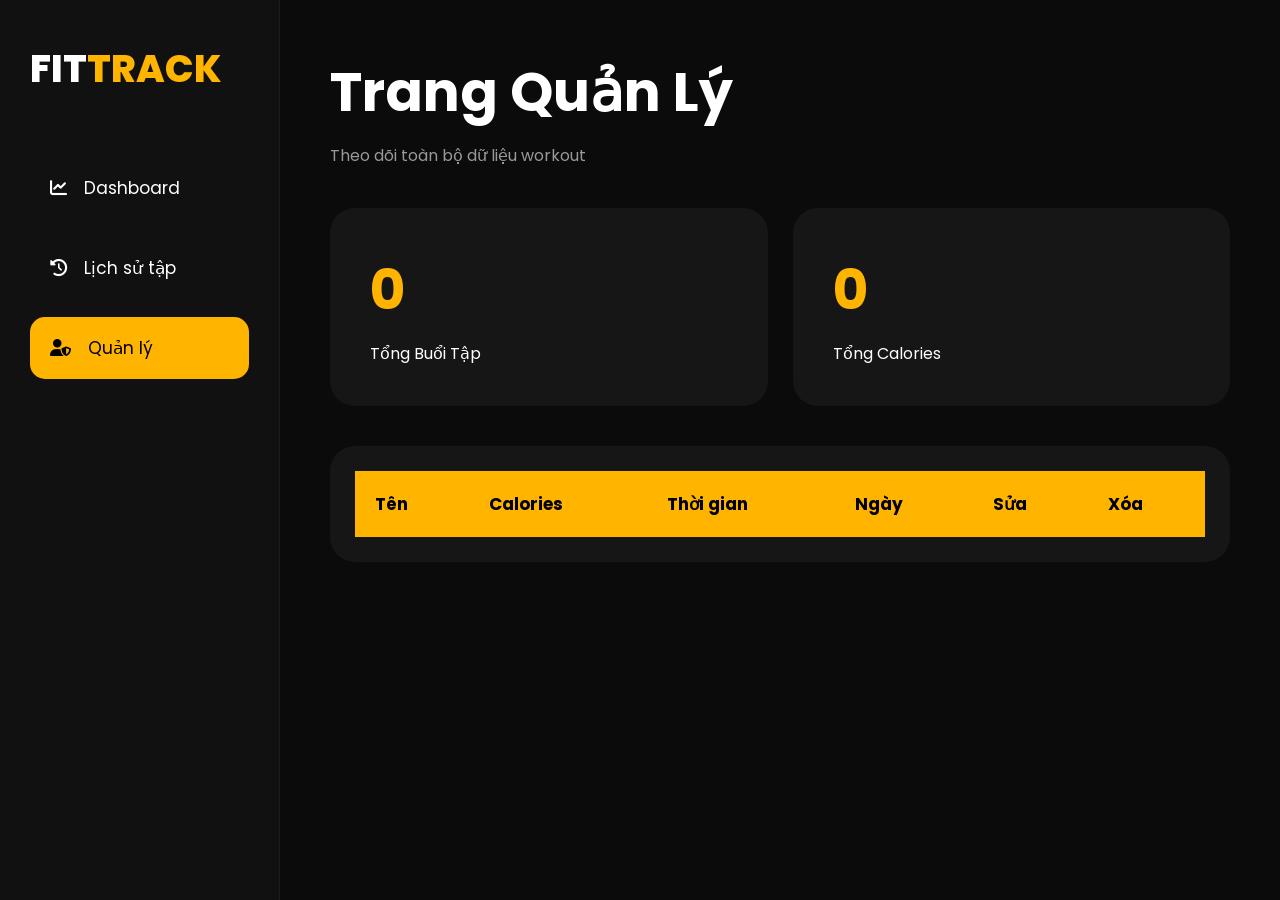
<file: admin.html>
<!DOCTYPE html>
<html lang="vi">
<head>

    <meta charset="UTF-8">

    <meta
        name="viewport"
        content="width=device-width, initial-scale=1.0"
    >

    <title>FitTrack Admin</title>

    <link rel="stylesheet" href="style.css">

    <link
        rel="stylesheet"
        href="https://cdnjs.cloudflare.com/ajax/libs/font-awesome/6.5.1/css/all.min.css"
    >

</head>

<body>

    <div class="admin-layout">

        <!-- SIDEBAR -->

        <aside class="sidebar">

            <div class="sidebar-logo">

                FIT<span>TRACK</span>

            </div>

            <nav class="sidebar-menu">

                <a href="index.html">

                    <i class="fa-solid fa-chart-line"></i>

                    Dashboard

                </a>

                <a href="history.html">

                    <i class="fa-solid fa-clock-rotate-left"></i>

                    Lịch sử tập

                </a>

                <a class="active" href="admin.html">

                    <i class="fa-solid fa-user-shield"></i>

                    Quản lý

                </a>

            </nav>

        </aside>

        <!-- MAIN -->

        <main class="admin-main">

            <div class="admin-header">

                <h1>Trang Quản Lý</h1>

                <p>
                    Theo dõi toàn bộ dữ liệu workout
                </p>

            </div>

            <!-- STATS -->

            <div class="admin-stats">

                <div class="admin-card">

                    <h2 id="adminTotalWorkout">0</h2>

                    <p>Tổng Buổi Tập</p>

                </div>

                <div class="admin-card">

                    <h2 id="adminCalories">0</h2>

                    <p>Tổng Calories</p>

                </div>

            </div>

            <!-- TABLE -->

            <div class="table-wrapper">

                <table>

                    <thead>

                        <tr>

                            <th>Tên</th>

                            <th>Calories</th>

                            <th>Thời gian</th>

                            <th>Ngày</th>

                            <th>Sửa</th>

                            <th>Xóa</th>

                        </tr>

                    </thead>

                    <tbody id="adminBody">

                    </tbody>

                </table>

            </div>

        </main>

    </div>

    <script src="app.js"></script>

</body>
</html>
</file>
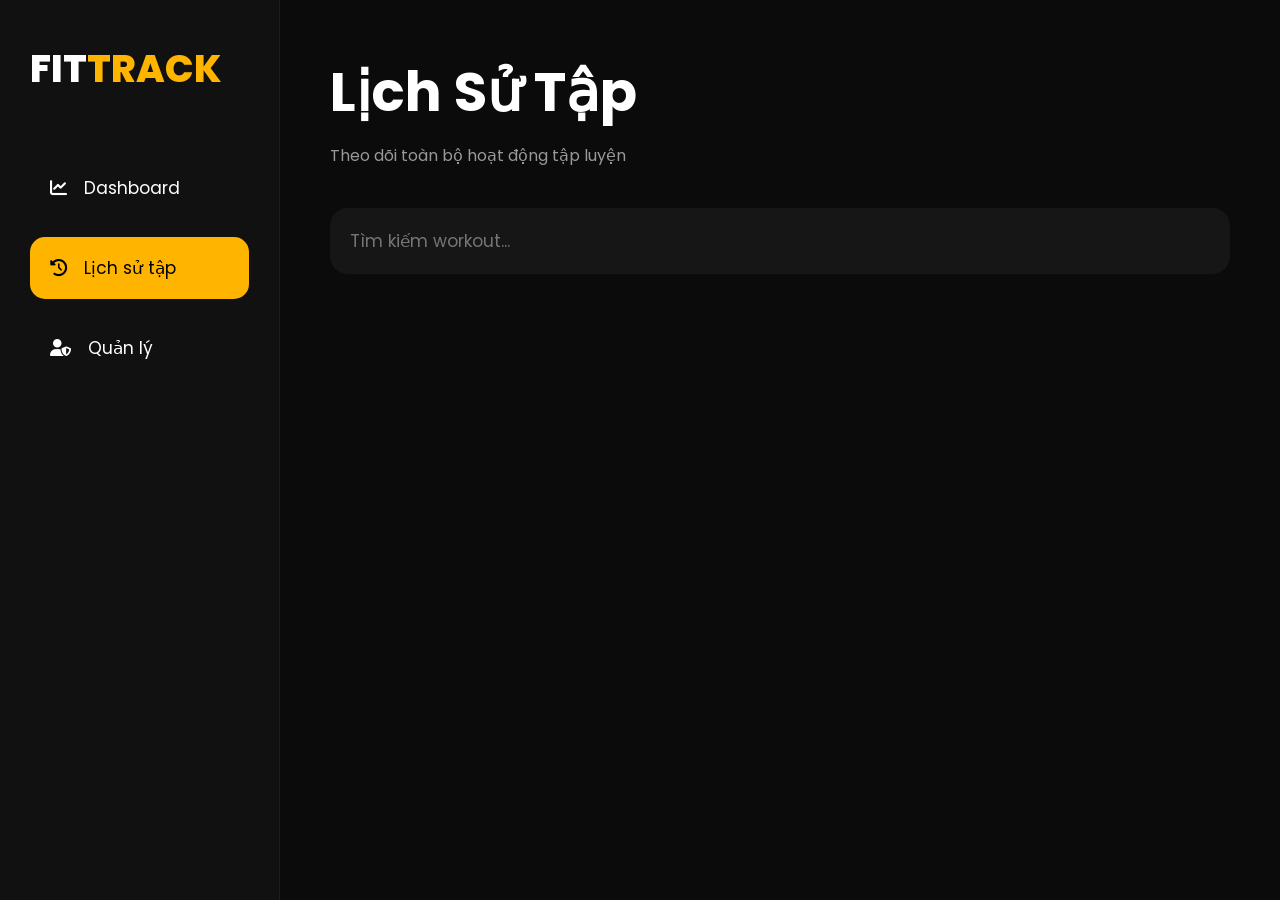
<file: history.html>
<!DOCTYPE html>
<html lang="vi">
<head>

    <meta charset="UTF-8">

    <meta
        name="viewport"
        content="width=device-width, initial-scale=1.0"
    >

    <title>Workout History</title>

    <link rel="stylesheet" href="style.css">

    <link
        rel="stylesheet"
        href="https://cdnjs.cloudflare.com/ajax/libs/font-awesome/6.5.1/css/all.min.css"
    >

</head>

<body>

    <div class="history-layout">

        <!-- SIDEBAR -->

        <aside class="sidebar">

            <div class="sidebar-logo">

                FIT<span>TRACK</span>

            </div>

            <nav class="sidebar-menu">

                <a href="index.html">

                    <i class="fa-solid fa-chart-line"></i>

                    Dashboard

                </a>

                <a class="active" href="history.html">

                    <i class="fa-solid fa-clock-rotate-left"></i>

                    Lịch sử tập

                </a>

                <a href="admin.html">

                    <i class="fa-solid fa-user-shield"></i>

                    Quản lý

                </a>

            </nav>

        </aside>

        <!-- MAIN -->

        <main class="history-main">

            <div class="history-header">

                <h1>Lịch Sử Tập</h1>

                <p>
                    Theo dõi toàn bộ hoạt động tập luyện
                </p>

            </div>

            <!-- SEARCH -->

            <div class="search-box">

                <input
                    type="text"
                    id="searchInput"
                    placeholder="Tìm kiếm workout..."
                    onkeyup="searchWorkout()"
                >

            </div>

            <!-- WORKOUTS -->

            <div
                id="historyContainer"
                class="history-grid"
            >

            </div>

        </main>

    </div>

    <script src="app.js"></script>

</body>
</html>
</file>
<file: style.css>
@import url('https://fonts.googleapis.com/css2?family=Poppins:wght@300;400;500;600;700;800;900&display=swap');

*{
    margin:0;
    padding:0;
    box-sizing:border-box;
    font-family:'Poppins',sans-serif;
    scroll-behavior:smooth;
}

:root{

    --bg:#070707;
    --card:#111111;
    --card2:#181818;
    --yellow:#ffb400;
    --text:#ffffff;
    --gray:#a9a9a9;
    --red:#ff3b5c;

}

body{

    background:var(--bg);
    color:var(--text);
    overflow-x:hidden;

}

body.light-mode{

    --bg:#f5f5f5;
    --card:#ffffff;
    --card2:#f1f1f1;
    --text:#111111;
    --gray:#555555;

}

/* SCROLLBAR */

::-webkit-scrollbar{
    width:10px;
}

::-webkit-scrollbar-track{
    background:#111;
}

::-webkit-scrollbar-thumb{
    background:var(--yellow);
    border-radius:20px;
}

/* GLOBAL */

section{
    width:100%;
    padding:120px 8%;
}

img{
    width:100%;
    display:block;
}

button{
    cursor:pointer;
}

a{
    text-decoration:none;
}

/* HEADER */

.header{

    position:fixed;
    top:0;
    left:0;

    width:100%;
    height:100px;

    display:flex;
    align-items:center;
    justify-content:space-between;

    padding:0 100px;

    background:rgba(0,0,0,0.6);

    backdrop-filter:blur(10px);

    z-index:1000;

    border-bottom:1px solid rgba(255,255,255,0.05);

}

.logo{

    font-size:42px;
    font-weight:900;
    color:white;

}

.logo span{
    color:var(--yellow);
}

.navbar{
    display:flex;
    align-items:center;
}

.navbar a{

    color:white;

    margin-left:40px;

    font-size:17px;
    font-weight:500;

    position:relative;

    transition:0.3s;

}

.navbar a:hover{
    color:var(--yellow);
}

.navbar a::after{

    content:'';

    position:absolute;

    left:0;
    bottom:-8px;

    width:0%;
    height:2px;

    background:var(--yellow);

    transition:0.4s;

}

.navbar a:hover::after{
    width:100%;
}

.header-btns{

    display:flex;
    align-items:center;
    gap:15px;

}

.header-btns button,
.header-btns a{

    padding:14px 25px;

    border:none;
    outline:none;

    border-radius:50px;

    background:var(--yellow);

    color:black;

    font-weight:700;

    transition:0.3s;

}

.header-btns button:hover,
.header-btns a:hover{

    transform:translateY(-5px);

}

/* HERO */

.hero{

    width:100%;
    height:100vh;

    background:
    linear-gradient(
        rgba(0,0,0,0.65),
        rgba(0,0,0,0.75)
    ),

    url('https://images.unsplash.com/photo-1517836357463-d25dfeac3438?q=80&w=1974&auto=format&fit=crop');

    background-size:cover;
    background-position:center;

    display:flex;
    align-items:center;

    padding:0 100px;

}

.hero-content{

    width:750px;

    margin-top:70px;

}

.hero-content h3{

    color:var(--yellow);

    letter-spacing:5px;

    font-size:20px;

    margin-bottom:25px;

}

.hero-content h1{

    font-size:110px;

    line-height:115px;

    font-weight:900;

    margin-bottom:30px;

}

.hero-content h1 span{
    color:var(--yellow);
}

.hero-content p{

    color:#dddddd;

    font-size:20px;

    line-height:36px;

    margin-bottom:45px;

}

.hero-buttons{

    display:flex;
    align-items:center;
    gap:25px;

}

.start-btn,
.watch-btn{

    padding:20px 40px;

    border-radius:50px;

    border:none;

    font-size:17px;

    font-weight:700;

    transition:0.3s;

}

.start-btn{

    background:var(--yellow);

    color:black;

}

.watch-btn{

    background:transparent;

    border:2px solid var(--yellow);

    color:var(--yellow);

}

.start-btn:hover,
.watch-btn:hover{

    transform:translateY(-6px);

}

/* STATS */

.stats{

    display:grid;

    grid-template-columns:repeat(4,1fr);

    gap:30px;

    background:#0d0d0d;

}

.stat-box{

    background:var(--card);

    padding:50px;

    border-radius:30px;

    text-align:center;

    transition:0.4s;

    border:1px solid rgba(255,255,255,0.05);

}

.stat-box:hover{

    transform:translateY(-10px);

    border-color:var(--yellow);

}

.stat-box h1{

    font-size:65px;

    color:var(--yellow);

    margin-bottom:15px;

}

.stat-box p{

    color:var(--gray);

    font-size:18px;

}

/* TITLE */

.section-title{

    text-align:center;

    margin-bottom:80px;

}

.section-title h1{

    font-size:60px;

    margin-bottom:20px;

}

.section-title p{

    color:var(--gray);

    font-size:18px;

}

/* PROGRAMS */

.programs{
    background:var(--bg);
}

.program-grid{

    display:grid;

    grid-template-columns:repeat(4,1fr);

    gap:30px;

}

.program-card{

    background:var(--card);

    padding:50px 35px;

    border-radius:30px;

    transition:0.4s;

    border:1px solid rgba(255,255,255,0.05);

}

.program-card:hover{

    transform:translateY(-12px);

    border-color:var(--yellow);

}

.program-card i{

    font-size:60px;

    color:var(--yellow);

    margin-bottom:30px;

}

.program-card h2{

    font-size:28px;

    margin-bottom:20px;

}

.program-card p{

    color:var(--gray);

    line-height:32px;

}

/* TRACKER */

.tracker{

    display:grid;

    grid-template-columns:1fr 1fr;

    gap:50px;

    background:#0d0d0d;

}

.tracker-left h1{

    font-size:70px;

    margin-bottom:20px;

}

.tracker-left p{

    color:var(--gray);

    margin-bottom:40px;

    font-size:18px;

}

.tracker-form{

    display:flex;

    flex-direction:column;

    gap:20px;

}

.tracker-form input{

    padding:20px;

    border:none;

    outline:none;

    border-radius:18px;

    background:var(--card2);

    color:var(--text);

    font-size:16px;

}

.tracker-form button{

    padding:20px;

    border:none;

    border-radius:18px;

    background:var(--yellow);

    color:black;

    font-size:17px;

    font-weight:700;

    transition:0.3s;

}

.tracker-form button:hover{

    transform:translateY(-5px);

}

.chart-card{

    width:100%;

    height:550px;

    background:var(--card);

    border-radius:30px;

    padding:30px;

}

/* WORKOUTS */

.workout-section{
    background:var(--bg);
}

.workout-list{

    display:grid;

    grid-template-columns:repeat(3,1fr);

    gap:30px;

}

.workoutItem{

    background:var(--card);

    border-radius:30px;

    overflow:hidden;

    transition:0.4s;

}

.workoutItem:hover{

    transform:translateY(-10px);

}

.workoutInfo{

    padding:30px;

}

.workoutInfo img{

    height:260px;

    object-fit:cover;

    border-radius:20px;

    margin-top:20px;

}

.workoutInfo h3{

    font-size:30px;

    margin-bottom:15px;

}

.workoutInfo p{

    color:var(--gray);

    margin-bottom:12px;

    font-size:16px;

}

.deleteBtn{

    padding:10px 16px;

    border:none;

    background:var(--red);

    color:white;

    font-size:15px;

    font-weight:600;

    border-radius:6px;

}

.editBtn{

    padding:10px 16px;

    border:none;

    background:#28a745;

    color:white;

    font-size:15px;

    font-weight:600;

    border-radius:6px;

}

.editBtn:hover{

    background:#218838;

}

/* BMI */

.bmi-section{

    display:flex;

    justify-content:center;

    background:#0d0d0d;

}

.bmi-box{

    width:550px;

    background:var(--card);

    padding:60px;

    border-radius:35px;

    text-align:center;

}

.bmi-box h1{

    font-size:45px;

    margin-bottom:35px;

}

.bmi-box input{

    width:100%;

    padding:20px;

    border:none;

    border-radius:18px;

    background:var(--card2);

    margin-bottom:20px;

    color:var(--text);

}

.bmi-box button{

    width:100%;

    padding:20px;

    border:none;

    border-radius:18px;

    background:var(--yellow);

    color:black;

    font-size:17px;

    font-weight:700;

}

.bmi-box h2{

    margin-top:30px;

    color:var(--yellow);

}

/* PRICING */

.pricing-grid{

    display:grid;

    grid-template-columns:repeat(3,1fr);

    gap:30px;

}

.price-card{

    background:var(--card);

    padding:60px 40px;

    border-radius:35px;

    text-align:center;

    transition:0.4s;

}

.price-card:hover{

    transform:translateY(-10px);

}

.price-card.active{

    border:2px solid var(--yellow);

    transform:scale(1.05);

}

.price-card h2{

    font-size:35px;

}

.price-card h1{

    font-size:80px;

    color:var(--yellow);

    margin:30px 0;

}

.price-card p{

    color:var(--gray);

}

.price-card ul{

    list-style:none;

    margin:35px 0;

}

.price-card ul li{

    margin-bottom:18px;

    color:var(--gray);

}

.price-card button{

    padding:18px 35px;

    border:none;

    border-radius:50px;

    background:var(--yellow);

    color:black;

    font-weight:700;

}

/* REVIEWS */

.reviews{

    background:#0d0d0d;

}

.review-container{

    display:grid;

    grid-template-columns:repeat(3,1fr);

    gap:30px;

}

.review-card{

    background:var(--card);

    padding:45px;

    border-radius:35px;

    text-align:center;

}

.review-card img{

    width:110px;
    height:110px;

    border-radius:50%;

    object-fit:cover;

    margin:0 auto 25px;

}

.review-card h2{

    margin-bottom:15px;

}

.review-card p{

    color:var(--gray);

    line-height:32px;

}

/* CONTACT */

.contact{

    display:flex;

    justify-content:center;

}

.contact-box{

    width:750px;

    background:var(--card);

    padding:70px;

    border-radius:35px;

}

.contact-box h1{

    text-align:center;

    font-size:50px;

    margin-bottom:40px;

}

.contact-box input,
.contact-box textarea{

    width:100%;

    padding:20px;

    border:none;

    border-radius:18px;

    background:var(--card2);

    margin-bottom:20px;

    color:var(--text);

}

.contact-box textarea{

    height:180px;

    resize:none;

}

.contact-box button{

    width:100%;

    padding:20px;

    border:none;

    border-radius:18px;

    background:var(--yellow);

    color:black;

    font-size:17px;

    font-weight:700;

}

/* FOOTER */

.footer{

    background:black;

    padding:80px 8%;

    text-align:center;

}

.footer-logo{

    font-size:50px;

    font-weight:900;

    margin-bottom:20px;

}

.footer-logo span{

    color:var(--yellow);

}

.footer p{

    color:#999;

    margin-bottom:30px;

}

.footer-socials{

    display:flex;

    justify-content:center;

    gap:20px;

}

.footer-socials i{

    width:55px;
    height:55px;

    border-radius:50%;

    background:#1b1b1b;

    display:flex;

    align-items:center;
    justify-content:center;

    transition:0.3s;

    cursor:pointer;

}

.footer-socials i:hover{

    background:var(--yellow);

    color:black;

}

/* RESPONSIVE */

@media(max-width:1400px){

    .hero-content h1{

        font-size:90px;
        line-height:95px;

    }

}

@media(max-width:1200px){

    .program-grid,
    .pricing-grid,
    .review-container,
    .workout-list{

        grid-template-columns:repeat(2,1fr);

    }

    .tracker{

        grid-template-columns:1fr;

    }

}

@media(max-width:950px){

    .header{

        padding:0 40px;

    }

    .navbar{

        display:none;

    }

    .hero{

        padding:0 40px;

    }

    .hero-content{

        width:100%;

    }

    .hero-content h1{

        font-size:70px;
        line-height:75px;

    }

    .stats{

        grid-template-columns:repeat(2,1fr);

    }

}

@media(max-width:700px){

    section{

        padding:90px 25px;

    }

    .program-grid,
    .pricing-grid,
    .review-container,
    .workout-list,
    .stats{

        grid-template-columns:1fr;

    }

    .hero{

        padding:0 25px;

    }

    .hero-content h1{

        font-size:52px;
        line-height:58px;

    }

    .hero-content p{

        width:100%;

        font-size:17px;

    }

    .hero-buttons{

        flex-direction:column;

        align-items:flex-start;

    }

    .section-title h1{

        font-size:42px;

    }

    .tracker-left h1{

        font-size:50px;

    }

    .contact-box,
    .bmi-box{

        width:100%;

        padding:40px 25px;

    }

}

/* ADMIN */

.admin-layout{

    display:flex;

    min-height:100vh;

    background:#0b0b0b;

}

.sidebar{

    width:280px;

    background:#111;

    padding:40px 30px;

    border-right:1px solid rgba(255,255,255,0.05);

}

.sidebar-logo{

    font-size:38px;

    font-weight:800;

    margin-bottom:60px;

}

.sidebar-logo span{

    color:#ffb400;

}

.sidebar-menu{

    display:flex;

    flex-direction:column;

    gap:18px;

}

.sidebar-menu a{

    padding:18px 20px;

    border-radius:15px;

    color:white;

    transition:0.3s;

    font-size:17px;

}

.sidebar-menu a i{

    margin-right:12px;

}

.sidebar-menu a:hover,
.sidebar-menu .active{

    background:#ffb400;

    color:black;

}

.admin-main{

    flex:1;

    padding:50px;

}

.admin-header h1{

    font-size:55px;

    margin-bottom:10px;

}

.admin-header p{

    color:#999;

}

.admin-stats{

    display:grid;

    grid-template-columns:repeat(2,1fr);

    gap:25px;

    margin-top:40px;

    margin-bottom:40px;

}

.admin-card{

    background:#161616;

    padding:40px;

    border-radius:25px;

}

.admin-card h2{

    font-size:55px;

    color:#ffb400;

    margin-bottom:10px;

}

.table-wrapper{

    width:100%;

    overflow-x:auto;

    background:#161616;

    border-radius:25px;

    padding:25px;

}

table{

    width:100%;

    border-collapse:collapse;

}

thead{

    background:#ffb400;

}

thead th{

    color:black;

    padding:20px;

    text-align:left;

    font-size:17px;

}

tbody tr{

    border-bottom:1px solid rgba(255,255,255,0.05);

}

tbody td{

    padding:22px 20px;

    color:#ddd;

}

tbody button{

    padding:12px 18px;

    border:none;

    border-radius:10px;

    background:#ff3b5c;

    color:white;

    cursor:pointer;

}

/* HISTORY */

.history-layout{

    display:flex;

    min-height:100vh;

    background:#0b0b0b;

}

.history-main{

    flex:1;

    padding:50px;

}

.history-header h1{

    font-size:55px;

    margin-bottom:10px;

}

.history-header p{

    color:#999;

}

.search-box{

    margin-top:40px;

    margin-bottom:40px;

}

.search-box input{

    width:100%;

    padding:20px;

    border:none;

    outline:none;

    border-radius:18px;

    background:#161616;

    color:white;

    font-size:17px;

}

.history-grid{

    display:grid;

    grid-template-columns:repeat(3,1fr);

    gap:30px;

}

.historyCard{

    background:#161616;

    border-radius:25px;

    overflow:hidden;

    transition:0.4s;

}

.historyCard:hover{

    transform:translateY(-10px);

}

.historyCard img{

    width:100%;

    height:250px;

    object-fit:cover;

}

.historyCard h2{

    font-size:28px;

    padding:25px 25px 10px;

}

.historyCard p{

    color:#aaa;

    padding:0 25px 15px;

}

@media(max-width:1200px){

    .history-grid{

        grid-template-columns:repeat(2,1fr);

    }

}

@media(max-width:700px){

    .history-grid{

        grid-template-columns:1fr;

    }

}







.edit-btn{

    padding:12px 18px;

    border:none;

    border-radius:10px;

    background:#00c853;

    color:white;

    cursor:pointer;

    font-weight:600;

}

.delete-btn{

    padding:12px 18px;

    border:none;

    border-radius:10px;

    background:#ff3b5c;

    color:white;

    cursor:pointer;

    font-weight:600;

}







/* NEW FOOTER */

.footer-new{

    background:#0a0a0a;

    padding:90px 8% 30px;

    border-top:1px solid rgba(255,255,255,0.05);

}

.footer-container{

    display:grid;

    grid-template-columns:2fr 1fr 1fr;

    gap:80px;

    padding-bottom:50px;

    border-bottom:1px solid rgba(255,255,255,0.08);

}

.footer-brand{

    display:flex;

    align-items:center;

    gap:15px;

    margin-bottom:25px;

}

.footer-brand i{

    width:45px;
    height:45px;

    border-radius:12px;

    background:#ffb400;

    color:black;

    display:flex;

    align-items:center;
    justify-content:center;

    font-size:20px;

}

.footer-brand h1{

    font-size:42px;

    color:#ffb400;

    font-weight:800;

}

.footer-col p{

    color:#9f9f9f;

    line-height:40px;

    font-size:17px;

}

.footer-col h2{

    color:#ffb400;

    margin-bottom:30px;

    font-size:35px;

}

.footer-col a{

    display:block;

    color:#9f9f9f;

    margin-bottom:18px;

    transition:0.3s;

    font-size:18px;

}

.footer-col a:hover{

    color:#ffb400;

    transform:translateX(5px);

}

.footer-col p i{

    color:#ffb400;

    margin-right:12px;

}

.footer-bottom{

    text-align:center;

    color:#888;

    padding-top:30px;

    font-size:16px;

}

@media(max-width:900px){

    .footer-container{

        grid-template-columns:1fr;

        gap:50px;

    }

}
</file>
